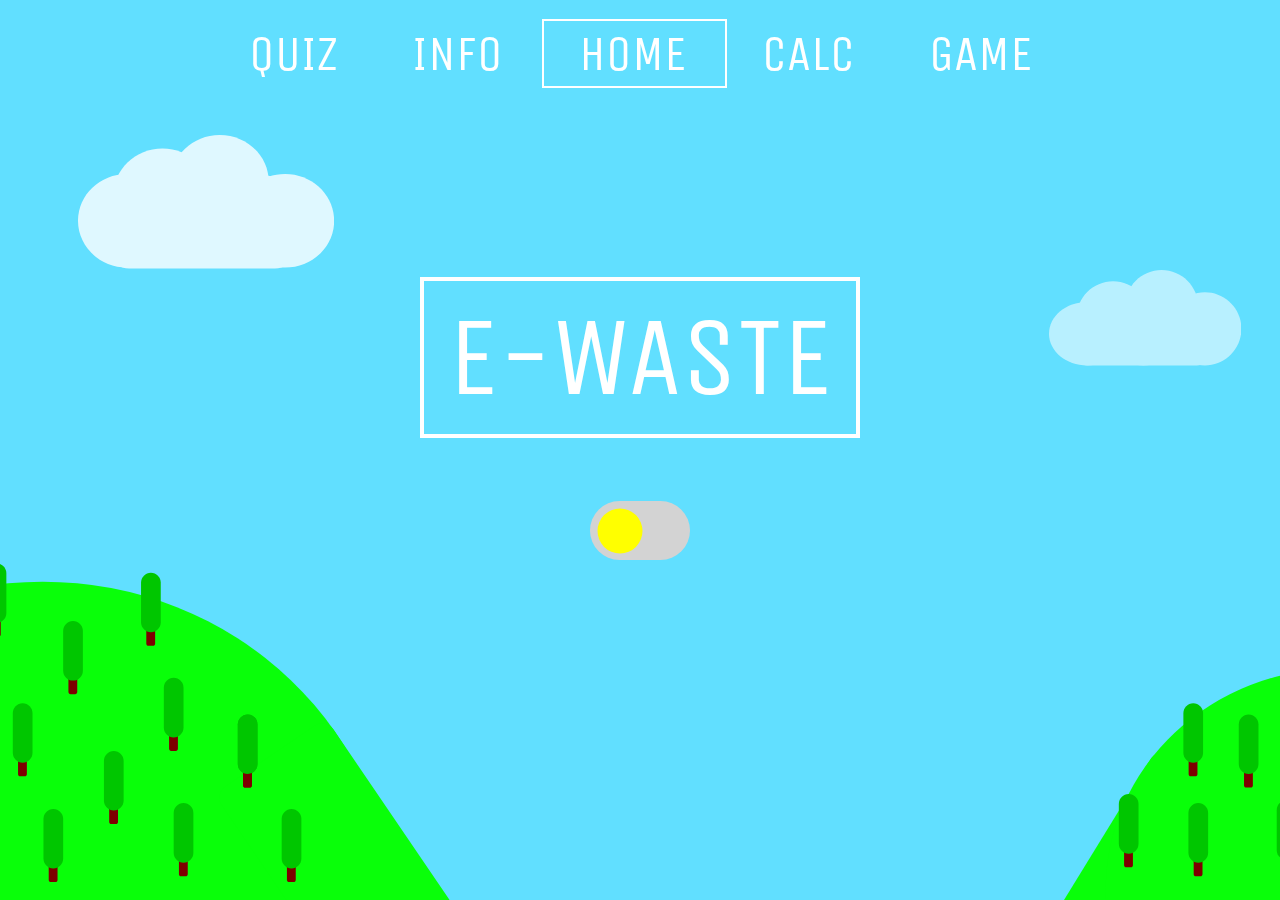
<file: index.html>
<!DOCTYPE html>

<html style="background-image:url(images/home_bg_light.svg);">
<head>
    <meta name="viewport" content="width=device-width, intial-scale=1.0">
    <link rel="stylesheet" href="css/style.css" type="text/css">
    <script src="https://ajax.googleapis.com/ajax/libs/jquery/3.4.1/jquery.min.js"></script>
    <script src="js-jq/js.js"></script>
</head>

<body>
    <ul id="nav">
        <li><a href="quiz.html">QUIZ</a></li>
        <li><a href="info.html">INFO</a></li>
        <div class="active_page">
            <li><a href="index.html">HOME</a></li>
        </div>
        <li><a href="calc.html">CALC</a></li>
        <li><a href="game.html">GAME</a></li>
    </ul>

    <div id="title">
        <div id="title_box">
            <div id="title_text">E-WASTE</div>
        </div>
    </div>
    <div id="switch" style="padding-top:5%">
        <div id="switch_bg">
            <div id="switch_circle"></div>
        </div>
    </div>
    
    <img id="cloud1" src="images/clouds/cloud1_light.svg" style="top:15%;left:6%;">
    <img id="cloud2" src="images/clouds/cloud2_light.svg" style="top:30%;right:3%;">
    
    <script>
        if (localStorage.getItem("theme") == "dark") {
            dark("home");
        }
        
        $("#cloud1").animate({left:"100%"}, 40000);
        $("#cloud2").animate({right:"100%"}, 50000);

        $("#switch_circle").click(function(){
            if ($("#switch_circle").css("background-color") == "rgb(169, 169, 169)") {
                    light("home");
                    $("#cloud1").css({opacity:"1"})
                    $("#cloud2").css({opacity:"1"})
                } else {
                    dark("home");
                    $("#cloud1").css({opacity:"0.8"})
                    $("#cloud2").css({opacity:"0.7"})
                }
        });
    </script>
</body>
</html>
</file>
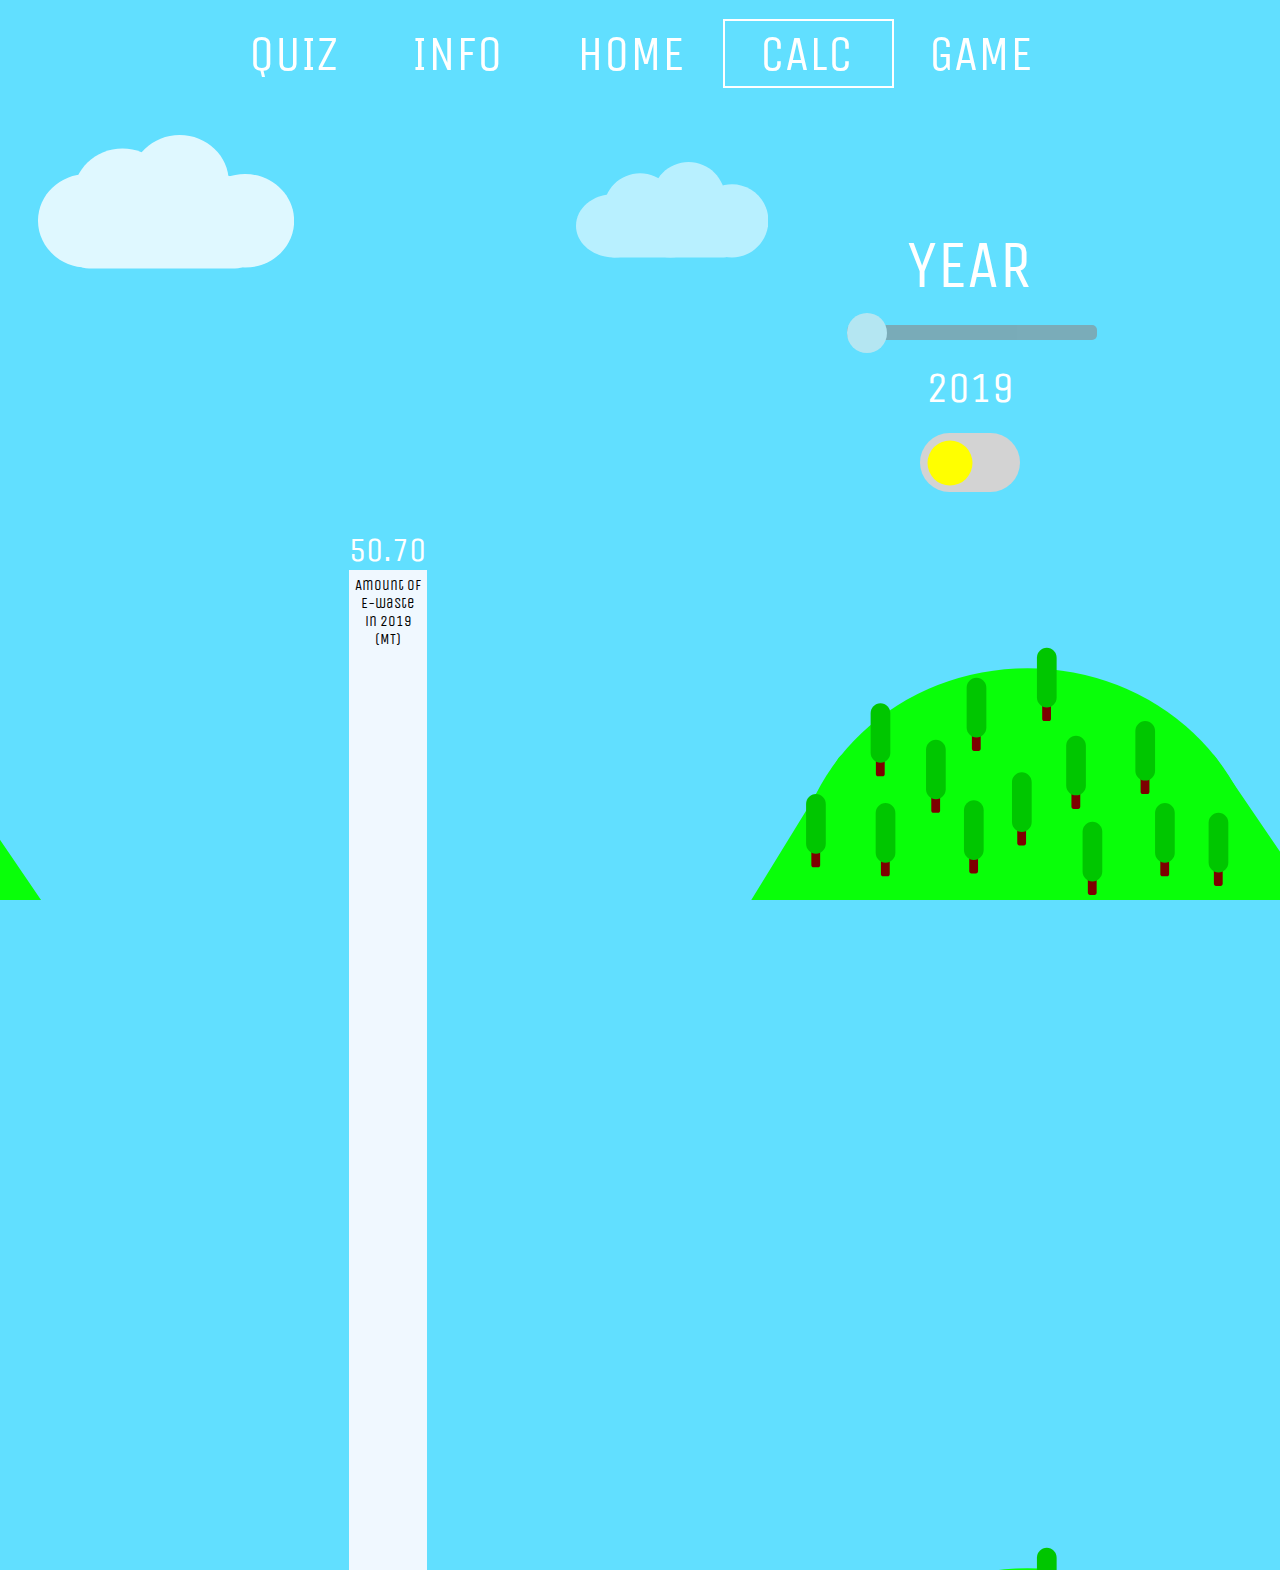
<file: calc.html>
<!DOCTYPE html>

<html style="background-image:url(images/calc_bg_light.svg);">
<head>
    <meta name="viewport" content="width=device-width, intial-scale=1.0">
    <link rel="stylesheet" href="css/style.css" type="text/css">
    <script src="https://ajax.googleapis.com/ajax/libs/jquery/3.4.1/jquery.min.js"></script>
    <script src="js-jq/js.js"></script>
</head>

<body>
    <ul id="nav">
        <li><a href="quiz.html">QUIZ</a></li>
        <li><a href="info.html">INFO</a></li>
        <li><a href="index.html">HOME</a></li>
        <div class="active_page">
            <li><a href="calc.html">CALC</a></li>
        </div>
        <li><a href="game.html">GAME</a></li>
    </ul>


    <div id="slidecontainer">
        <p id="year_text">YEAR</p><br><br>
        <input type="range" min="2019" max="2119" value="2019" class="slider" id="myRange"><br><br>
        <span id="year"></span>
        <div id="switch_container">
            <div id="switch_bg">
                <div id="switch_circle"></div>
            </div>
        </div>
    </div>
    
    <div id="graphiccontainer">
        <span id="calculation">50.70</span>
        <div id="bar_calc">
            <span id="desc">Amount of E-waste in 2019 (MT)</span>
        </div>
    </div>
    
    <img id="cloud1" src="images/clouds/cloud1_light.svg" style="top:15%;right:77%;">
    <img id="cloud2" src="images/clouds/cloud2_light.svg" style="top:18%;right:40%;">
    
    <script>
        var slider, output, dif, calc, calculation, bar, padding;
        slider = document.getElementById("myRange");
        output = document.getElementById("year");
        calculation = document.getElementById("calculation");
        desc = document.getElementById("desc");
        output.innerHTML = slider.value;
        
        slider.oninput = function() {
            dif = parseInt(slider.value) - 2019; // number of years
            calc = 50.7 + (2*dif); // amount in 2019 + twice the number of years (2 Mt extra each year)
            if (calc < 100) {
                calc = String(calc) + "0"
            }

            calculation.innerHTML = calc;
            desc.innerHTML = "Amount of E-waste in " + slider.value + " (MT)"
            output.innerHTML = this.value;
            padding = 34 - (0.34*dif);
            $("#graphiccontainer").css({paddingTop:padding + "%"})
        }
    </script>
  
    
    <script>
        if (localStorage.getItem("theme") == "dark") {
            dark("calc");
            $("#bar").css({opacity:"0.8"})
        }
        
        $("#cloud1").animate({right:"100%"}, 40000);
        $("#cloud2").animate({left:"100%"}, 50000);
        
        $("#switch_circle").click(function(){
            if ($("#switch_circle").css("background-color") == "rgb(169, 169, 169)") {
                    light("calc");
                    $("#bar").css({opacity:"1"})
                } else {
                    dark("calc");
                    $("#bar").css({opacity:"0.8"})
                }
        });
    </script>
</body>
</html>
</file>
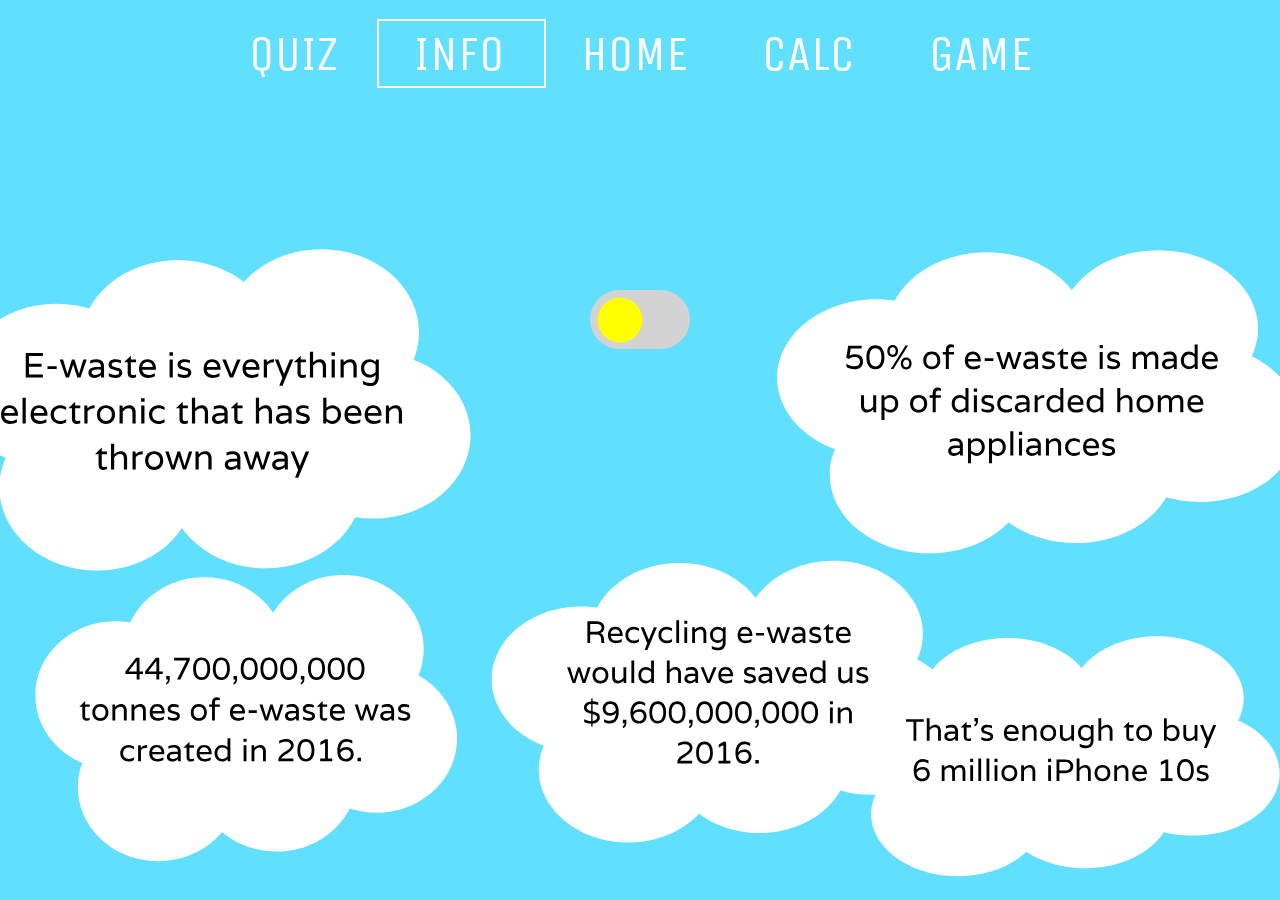
<file: info.html>
<!DOCTYPE html>

<html style="background-image:url(images/info_bg_light.svg)">
<head>
    <meta name="viewport" content="width=device-width, intial-scale=1.0">
    <link rel="stylesheet" href="css/style.css" type="text/css">
    <script src="https://ajax.googleapis.com/ajax/libs/jquery/3.4.1/jquery.min.js"></script>
    <script src="js-jq/js.js"></script>
</head>

<body>
    <ul id="nav">
        <li><a href="quiz.html">QUIZ</a></li>
        <div class="active_page">
            <li><a href="info.html">INFO</a></li>
        </div>
        <li><a href="index.html">HOME</a></li>
        <li><a href="calc.html">CALC</a></li>
        <li><a href="game.html">GAME</a></li>
    </ul>

    <div id="switch" style="padding-top:15%;">
        <div id="switch_bg">
            <div id="switch_circle"></div>
        </div>
    </div>
  
    
    <script>
        if (localStorage.getItem("theme") == "dark") {
            dark("info");
        }
        
        $("#switch_circle").click(function(){
            if ($("#switch_circle").css("background-color") == "rgb(169, 169, 169)") {
                    light("info");
                } else {
                    dark("info");
                }
        });
    </script>
</body>
</html>
</file>
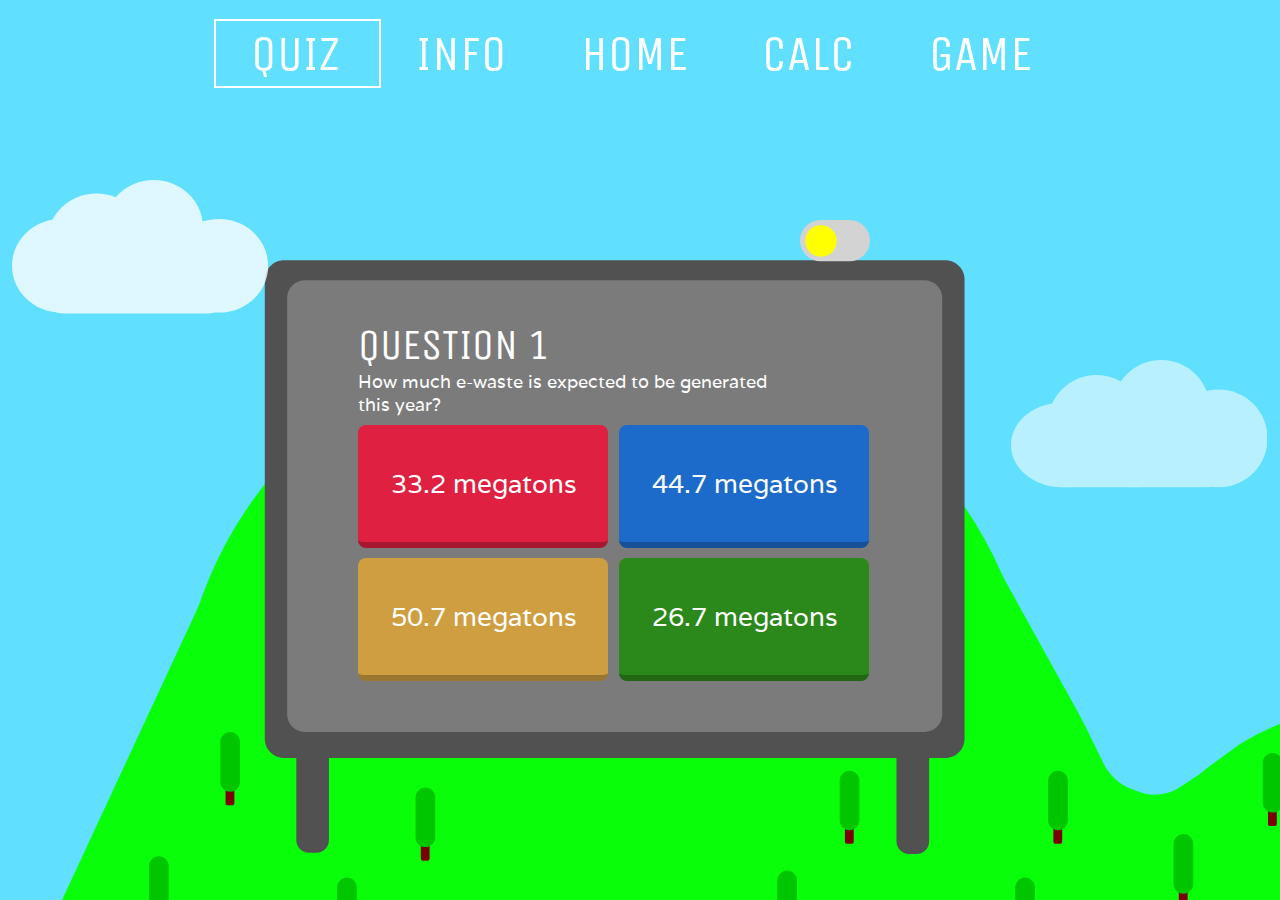
<file: quiz.html>
<!DOCTYPE html>

<html style="background-image:url(images/quiz_bg_light.svg);">
<head>
    <meta name="viewport" content="width=device-width, intial-scale=1.0">
    <link rel="stylesheet" href="css/style.css" type="text/css">
    <script src="https://ajax.googleapis.com/ajax/libs/jquery/3.4.1/jquery.min.js"></script>
    <script src="js-jq/js.js"></script>
    <script type="text/javascript" src="js-jq/quiz.js"></script>
</head>

<body>
    <ul id="nav">
        <div class="active_page">
            <li><a href="quiz.html">QUIZ</a></li>
        </div>
        <li><a href="info.html">INFO</a></li>
        <li><a href="index.html">HOME</a></li>
        <li><a href="calc.html">CALC</a></li>
        <li><a href="game.html">GAME</a></li>
    </ul>
    <div id="quiz_container">
        <div id="head"></div>
        <div id="question"></div><br><br><br><br>
        <div id="card_container">
            <div id="scorecard">
                <div id="result"></div>
                <textarea id="mistakes" readonly></textarea>
                <div id="retry"></div>
            </div>
            <div id="a1"></div>
            <div id="a2"></div><br>
            <div id="a3"></div>
            <div id="a4"></div>
        </div>
    </div>
    <div id="switch_quiz">
        <div id="switch_bg">
            <div id="switch_circle"></div>
        </div>
    </div>
    
    <img id="cloud1" src="images/clouds/cloud1_light.svg" style="top:20%;left:1%;">
    <img id="cloud2" src="images/clouds/cloud2_light.svg" style="top:40%;right:1%;width:20%;">
  
    <script>
        if (localStorage.getItem("theme") == "dark") {
            dark("quiz");
        }
        
        $("#cloud1").animate({left:"-30%"}, 30000);
        $("#cloud2").animate({left:"100%"}, 40000);
        
        $("#switch_circle").click(function() {
            if ($("#switch_circle").css("background-color") == "rgb(169, 169, 169)") {
                    light("quiz");
                } else {
                    dark("quiz");
                }
        });
    </script>
</body>
</html>
</file>
<file: css/style.css>
@import url(https://fonts.googleapis.com/css?family=Unica+One|Varela);
* {
    box-sizing: border-box;
}

html {
    background-size: cover;
    background-position: bottom;
    height: 100%;
    width: 100%;
    font-size: 16px;
    transition: background 0.3s linear;
    overflow: hidden;
}

/* THEME SWITCH */
#switch {
    width: 200px;
    height: 100px;
    margin: auto;
}

#switch_quiz {
    width: 160px;
    height: 80px;
    position:absolute;
    bottom: 68%;
    left: 59%;
    transform: scale(0.7,0.7)
}

#switch_container{
    padding-top: 20px;
}


#switch_bg {
    background-color: lightgray;
    border-radius: 50px;
    width: 100px;
    height: 20px;
    margin: auto;
    z-index: 1;
    padding-bottom: 59px;
}

#switch_circle {
    background-color: yellow;
    border-radius: 50%;
    width: 60px;
    height: 60px;
    z-index: 9;
    -webkit-transition: 0.4s;
    transform: scale(0.75,0.75);

}

#switch_circle:hover {
    transform: scale(1.15,1.15);
}


/* MENU BAR */
/* https://www.w3schools.com/howto/howto_css_topnav_equal_width.asp */
#nav{
    list-style:none;
    margin:0;
    padding:0;
    text-align:center;
    z-index: 999;
}
#nav li{
    display:inline;
}

#nav a{
    display:inline-block;
    padding: 17px 35px;
    color: white;
    font-family: "Unica One", serif;
    font-size: 310%;
    text-decoration: none;
    -webkit-transition: 0.5s;
    
}

#nav a:hover {
    color: dimgrey;
}

.active_page {
    border: 2.5px solid white;
    padding-bottom: 13px;
    padding-top: 35px;
    display: inline;
    -webkit-transition: 0.5s;
}


/* MOVING CLOUDS */
#cloud1 {
    width: 20%;
    position: absolute;
    z-index: -999;
    opacity: 0.8;
}

#cloud2 {
    width: 15%;
    position: absolute;
    z-index: -999;
    opacity: 0.7;
}


#bar_calc {
    width: 78px;
    height: 1000px;
    background-color: aliceblue;
    padding: 6px;
}

#graphiccontainer {
    padding-left: 27%;
    padding-top: 34%;
    width: 60px;
    text-align: center;
}

#calculation {
    font-family: "Unica One", serif;
    font-size: 214%;
    color: white;
}

#desc {
    font-family: "Unica One", serif;
    font-size: 94%;
    color: black;
    text-align: center;
}

/* YEAR SLIDER */
/* https://www.w3schools.com/howto/howto_js_rangeslider.asp */
#slidecontainer {
    width: 250px;
    top: 25%;
    left: 66%;
    position: absolute;
    text-align: center;
}

.slider {
    -webkit-appearance: none;
    width: 100%;
    height: 15px;
    border-radius: 5px;
    background: #8A8A8A;
    outline: none;
    opacity: 0.6;
    -webkit-transition: .2s;
    transition: opacity .2s;
}

.slider:hover {
    opacity: 1;
}

.slider::-webkit-slider-thumb {
    -webkit-appearance: none;
    appearance: none;
    width: 40px;
    height: 40px;
    border-radius: 50%;
    background: #EBEBEB;
    cursor: pointer;
}

.slider::-moz-range-thumb { /* for Firefox cos Mozilla just HAS to be different */
    width: 40px;
    height: 40px;
    border-radius: 50%;
    background: #EBEBEB;
    cursor: pointer;
}

#year_text {
    display: inline;
    font-family: "Unica One", serif;
    font-size: 420%;
    color: white;
}

#year {
    display: inline;
    font-family: "Unica One", serif;
    font-size: 270%;
    color: white;
}


/* TITLE (HOME) */
#title_text {
    font-family: "Unica One", serif;
    font-size: 700%;
    color: white;
    text-align: center;
    width: 100%;
    height: 100%;
    vertical-align: middle;
    display: inline-block;
    line-height: normal;
}

#title_box {
    margin: auto;
    width: 440px;
    border: 4px solid white;
    padding: 10px;
    top: 20%;
    text-align: center;
}

#title {
    padding-top: 14%;
}



/* QUIZ */
#quiz_container {
    position: absolute;
    left: 28%;
    bottom: 24%;
}

#head {
    color: white;
    font-family: "Unica One", serif;
    font-size: 270%;
}

#question {
    color: white;
    font-family: "Varela", serif;
    font-size: 110%;
    width: 80%;
}

#scorecard {
    width: 500px;
    height: 300px;
    background-color: #bfbfbf;
    margin-top: -70px;
    border-radius: 12px;
    padding: 10px;
}

#result {
    color: black;
    font-family: "Varela", serif;
    font-size: 140%;
    padding: 6px;
}

#mistakes {
    white-space:pre-wrap;
    color: black;
    resize: none;
    background: none;
    border: none;
    font-family: "Varela", serif;
    font-size: 90%;
    width: 90%;
    height: 75%;
    padding-left: 6px;
}


#retry {
    margin: auto;
    width: 150px;
    padding: 10px;
    background-color: #f52246;
    color: white;
    font-family: "Varela", serif;
    font-size: 120%;
    border-radius: 10px;
    border-bottom: 6px solid #a71830;
    margin-top: 10px;
    -webkit-transition: 0.3s;
    cursor: pointer;
    text-align: center;
}

#retry:hover {
    background-color: #b01731;
    border-bottom: 6px solid #751021;
    transform: scale(1.05,1.05);
}

#card_container {
    margin-top: -70px;
}

#a1, #a2, #a3, #a4 {
    width: 250px;
    padding: 42px 0; /* top and bottom, left and right */
    background-color: #df2040;
    border-radius: 8px;
    text-align: center;
    margin: 7px;
    margin-bottom: 3px;
    margin-left: 0px;
    color: white;
    font-family: "Varela", serif;
    font-size: 160%;
    border-bottom: 6px solid #a71830;
    -webkit-transition: 0.3s;
    cursor: pointer;
    top: 240px;
    display: inline-block;
}

#a1:hover{
    background-color: #a71830;
    border-bottom: 6px solid #751021;
    transform: scale(1.02,1.02);
}

#a2 {
    background-color: #1c6bcb;
    border-bottom: 6px solid #155098;
    left: 630px;
}
#a2:hover{
    background-color: #155098;
    border-bottom: 6px solid #103869;
    transform: scale(1.02,1.02);
}

#a3 {
    background-color: #cf9e40; 
    border-bottom: 6px solid #9b7630;
    top: 380px;
}
#a3:hover {
    background-color: #9b7630; 
    border-bottom: 6px solid #694f1f;
    transform: scale(1.02,1.02);
}

#a4 {
    background-color: #2b881a;
    border-bottom: 6px solid #206613;
    top: 380px;
    left: 630px;
}
#a4:hover {
    background-color: #206613;
    border-bottom: 6px solid #14400c;
    transform: scale(1.02,1.02);
}



/* TABLET MODE */
@media screen and (max-width: 768px) {
    #nav a{
        font-size: 200%;
    }
    .active_page {
        padding-bottom: 10px;
        padding-top: 22px;
    }
    #switch_circle {
        transform: scale(0.75,0.75);
    }
    #switch_bg {
        transform: scale(0.6,0.6);
    }
    #title_text {
		font-size: 400%;	
    }
    #title_box {
        width: 300px;
    }
    #slidecontainer {
        width: 180px;
    }
    #year_text {
        font-size: 300%;
    }
    
    #year {
        font-size: 190%;
    }
    .slider {
        height: 10px;
    }
    .slider::-webkit-slider-thumb {
        width: 25px;
        height: 25px;
    }
    .slider::-moz-range-thumb {
        width: 25px;
        height: 25px;
    }
    #switch_container {
        padding-top: 0px;
        width: 180px;
    }
    #bar_calc {
        width: 60px;
    }
    #graphiccontainer {
        padding-top: 29%;
    }
    #calculation {
        font-size: 167%;
    }
    #a1, #a2, #a3, #a4 {
        width: 147px;
        padding: 22px 0;
        font-size: 90%;
        margin: 3px;
        margin-bottom: 2px;
    }
    #head {
        font-size: 180%;
    }
    #question {
        font-size: 80%;
        width: 70%;
    }
    #quiz_container {
        bottom: 20%;
    }
    #switch_quiz {
        top: auto;
        bottom: 54%;
        left: 55%;
    }
    #scorecard {
        width: 305px;
        height: 170px;
        background-color: #bfbfbf;
        margin-top: -70px;
        border-radius: 12px;
        padding: 10px;
    }
    #result {
        font-size: 90%;
        padding: 3px;
    }
    #mistakes {
        font-size: 65%;
        padding-left: 3px;
    }
    #retry {
        width: 100px;
        padding: 5px;
        font-size: 80%;
        margin-top: 0px;
    }
}
</file>
